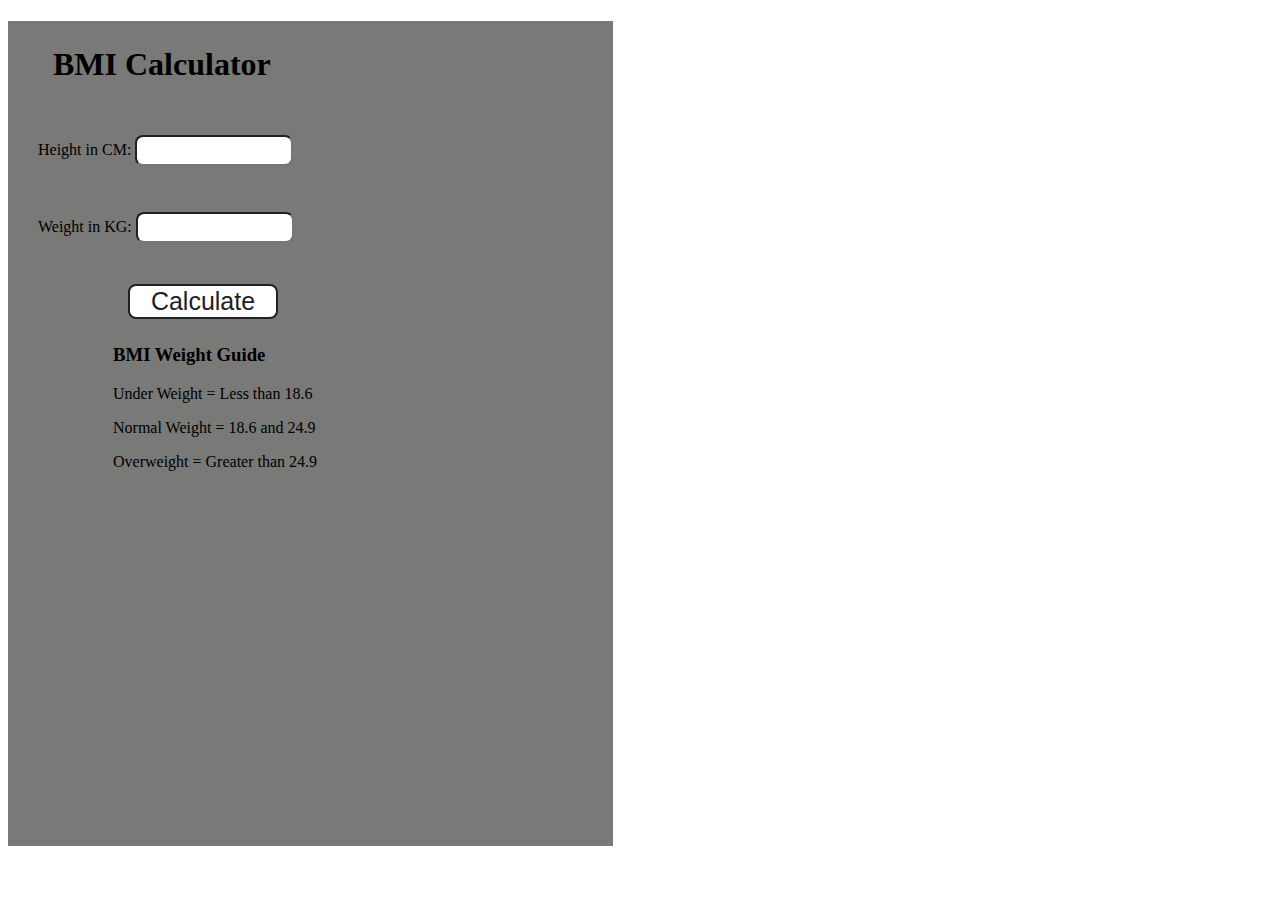
<file: BMI Calc/index.html>
<!DOCTYPE html>
<html lang="en">
    
<head>
    <meta charset="UTF-8">
    <meta name="viewport" content="width=device-width, initial-scale=1.0">
    <link rel="stylesheet" href="style.css">
    <title>BMI Calculator</title>
</head>
<body>
    <div class="container">
        <h1>BMI Calculator</h1>
        <form>
            <p><label>Height in CM: </label> <input type="text" id="height"></p>
            <p><label>Weight in KG: </label> <input type="text" id="weight"></p>
            <button>Calculate</button>
            <div id="results"></div>
            <div id="weight-guide">
            <h3>BMI Weight Guide</h3>
            <p>Under Weight = Less than 18.6</p>
            <p>Normal Weight = 18.6 and 24.9</p>
            <p>Overweight = Greater than 24.9</p>
        </div>
        </form>
    </div>
</body>
<script src="script.js"></script>
</html>
</file>
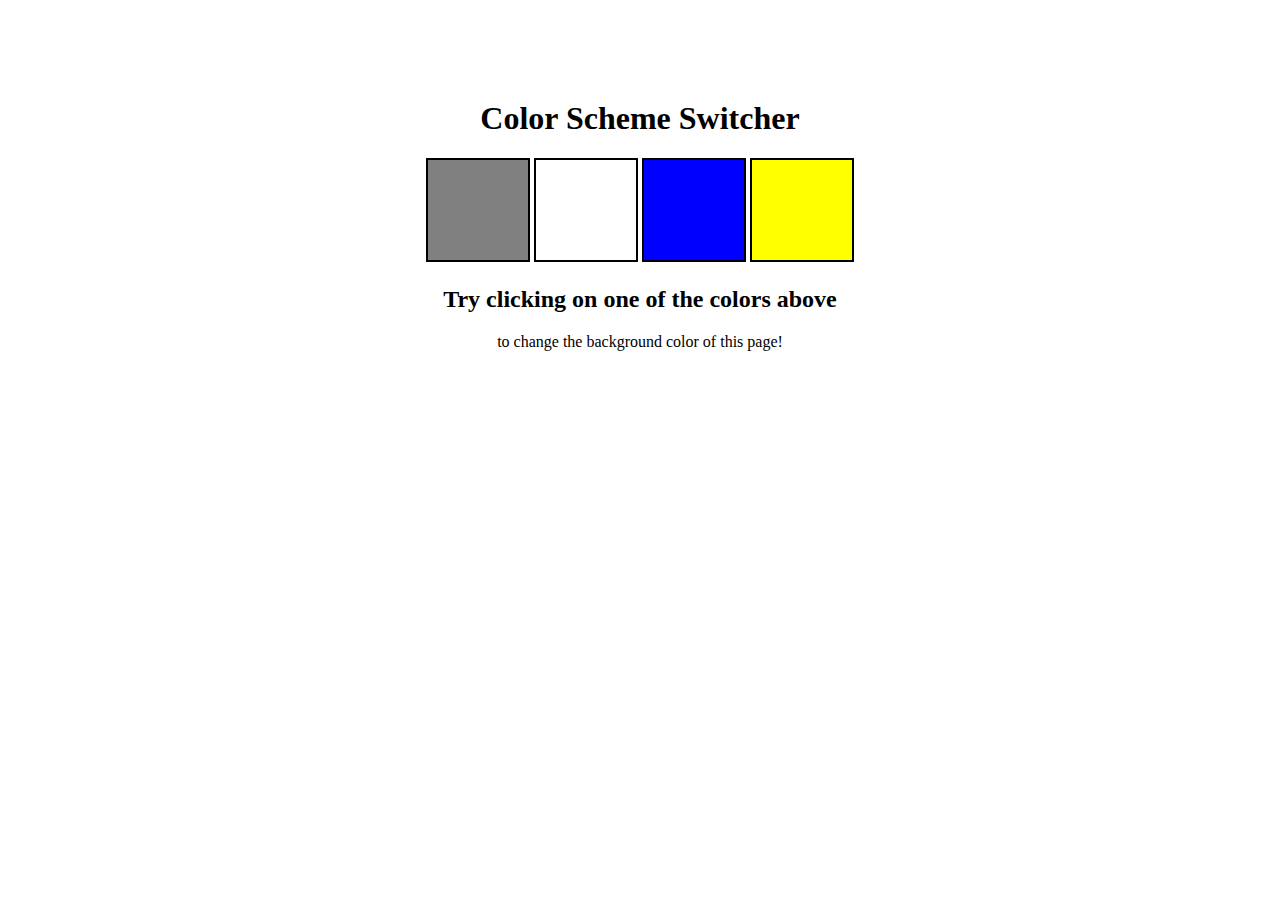
<file: color changer/index.html>
<!DOCTYPE html>
<html lang="en">
    <link rel="stylesheet" href="style.css">
<head>
    <meta charset="UTF-8">
    <meta name="viewport" content="width=device-width, initial-scale=1.0">
    <title>Color Changer</title>
</head>
<body>
    <div class="canvas">
    <h1>Color Scheme Switcher</h1>
<span class="button" id="grey"></span>
<span class="button" id="white"></span>
<span class="button" id="blue"></span>
<span class="button" id="yellow"></span>

<h2>Try clicking on one of the colors above</h2>
<span>to change the background color of this page!</span>
</div>
<script src="script.js"></script>
</body>
</html>
</file>
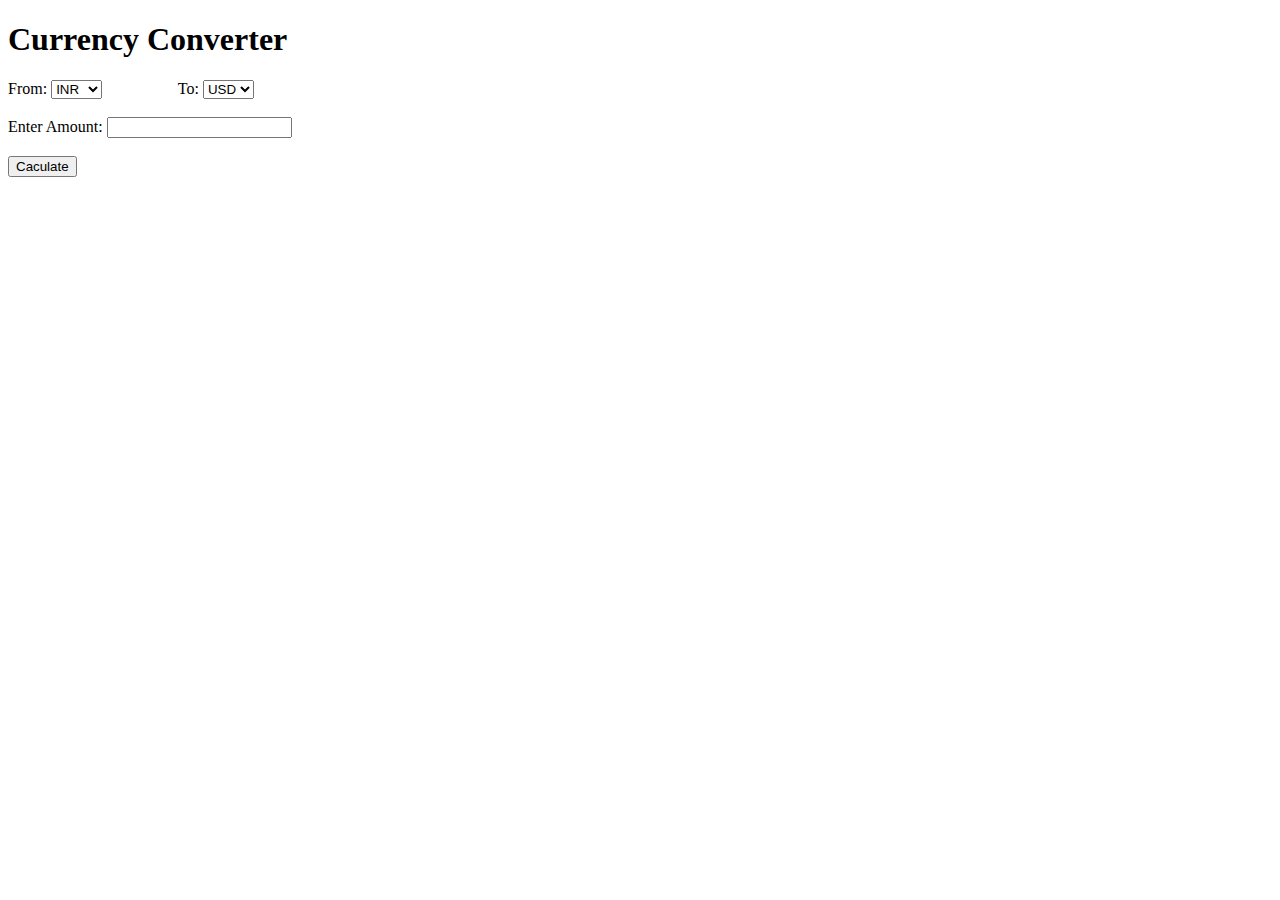
<file: Currency Converter/index.html>
<!DOCTYPE html>
<html lang="en">
<head>
    <meta charset="UTF-8">
    <meta name="viewport" content="width=device-width, initial-scale=1.0">
    <title>Currency Converter</title>
</head>
<body>
   <h1>Currency  Converter</h1>
   <form>
  <label>From:</label>
<select id="from">
   <option id="frominr" value="INR" >INR</option>
  <option id="fromusd" value="USD">USD</option>
</select>
<span></span>
&nbsp;&nbsp;
&nbsp;&nbsp;
&nbsp;&nbsp;
&nbsp;&nbsp;
&nbsp;&nbsp;
&nbsp;&nbsp;
 <label>To:</label>
<select id="to">
    <option id="tousd" value="USD">USD</option>
    <option id="toinr" value="INR">INR</option>
</select>

<br>
<br>
Enter Amount: 
<input type="number" id="amt">
<br>
<br>
<Button id="btn">Caculate</Button>
   </form>
   <p id="msg">

   </p>
   <script src="script.js"></script>
</body>
</html>
</file>
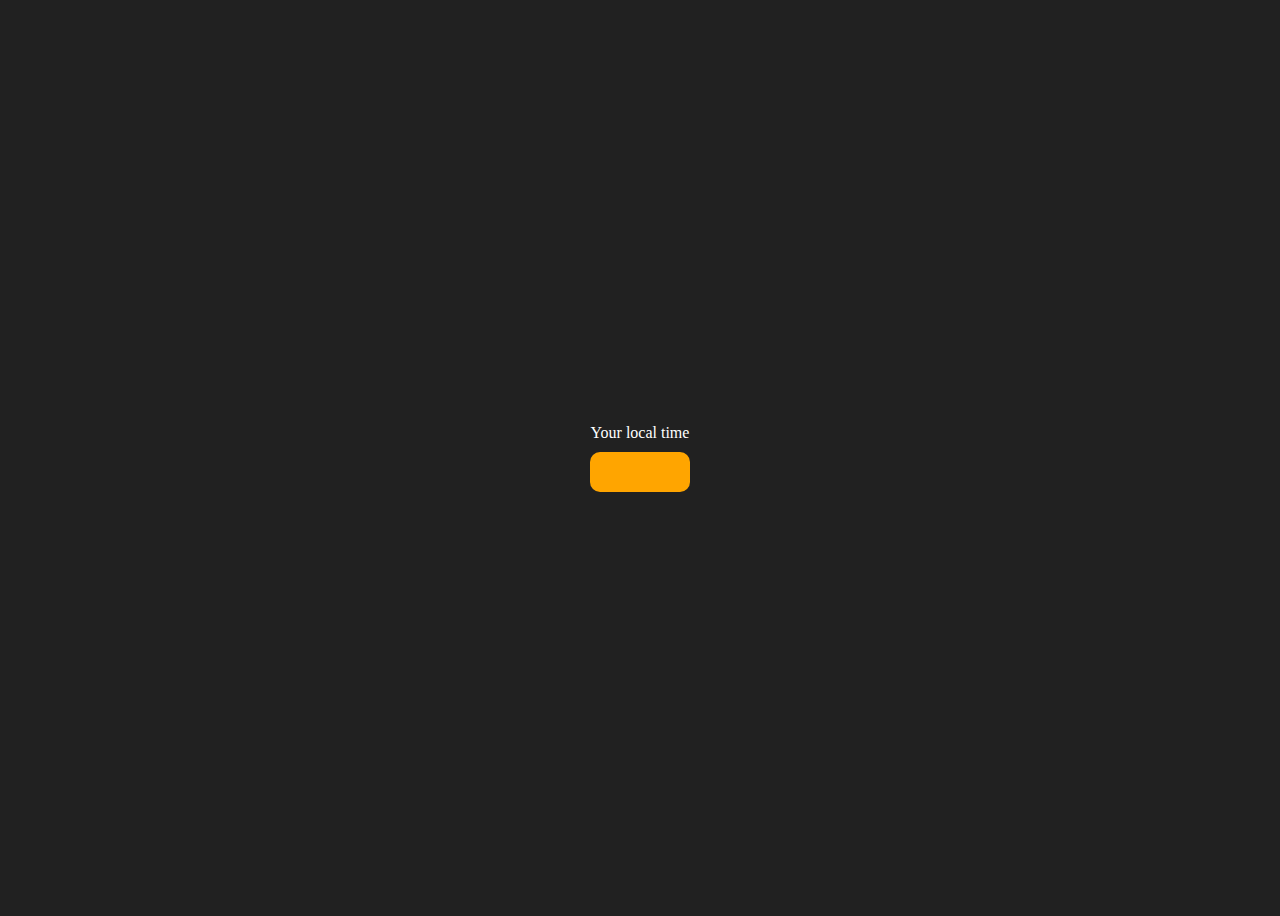
<file: Digital Clock/index.html>
<!DOCTYPE html>
<html lang="en">
<head>
    <meta charset="UTF-8">
    <meta name="viewport" content="width=device-width, initial-scale=1.0">
    <title>Digital Clock</title>
    <style>
        body {
          background-color: #212121;
          color: #fff;
        }
        .center {
          display: flex;
          height: 100vh;
          justify-content: center;
          align-items: center;
          flex-direction: column;
        }
        #clock {
          font-size: 40px;
          background-color: orange;
          padding: 20px 50px;
          margin-top: 10px;
          border-radius: 10px;
        }
      </style>
</head>
<body>
    <div class="center">
        <div id="banner"><span>Your local time</span></div>
        <div id="clock"></div>
    </div>
    <script src="script.js"></script>
</body>
</html>
</file>
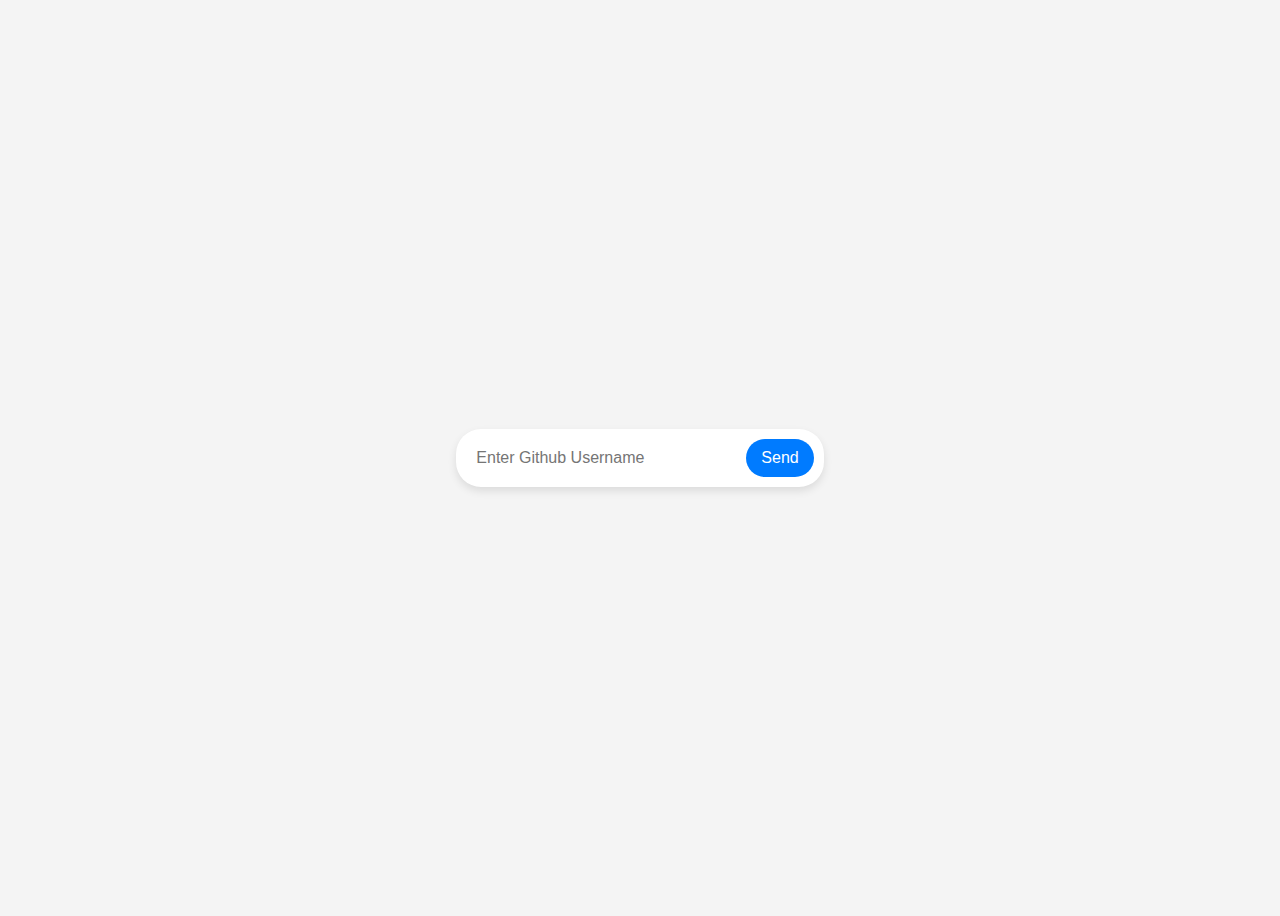
<file: Github Profile Finder/index.html>
<!DOCTYPE html>
<html lang="en">
<head>
    <meta charset="UTF-8">
    <meta name="viewport" content="width=device-width, initial-scale=1.0">
    <title>GitHub Profile Finder</title>
    <style>
        body {
            font-family: Arial, sans-serif;
            display: flex;
            justify-content: center;
            align-items: center;
            height: 100vh;
            background-color: #f4f4f4;
        }
        .container {
            display: flex;
            flex-direction: column;
            align-items: center;
        }
        .search-container {
            display: flex;
            background: #fff;
            padding: 10px;
            border-radius: 25px;
            box-shadow: 0 4px 8px rgba(0, 0, 0, 0.1);
        }
        .search-box {
            border: none;
            outline: none;
            padding: 10px;
            font-size: 16px;
            border-radius: 25px;
            width: 250px;
        }
        .send-btn {
            border: none;
            background-color: #007bff;
            color: white;
            padding: 10px 15px;
            margin-left: 10px;
            border-radius: 25px;
            cursor: pointer;
            font-size: 16px;
        }
        .send-btn:hover {
            background-color: #0056b3;
        }
        .card {
            display: none;
            background: #fff;
            padding: 20px;
            border-radius: 10px;
            box-shadow: 0 4px 8px rgba(0, 0, 0, 0.1);
            text-align: center;
            width: 300px;
            margin-top: 20px;
            cursor: pointer;
        }
        .avatar {
            width: 100px;
            height: 100px;
            border-radius: 50%;
            margin-bottom: 10px;
        }
        .username {
            font-size: 18px;
            font-weight: bold;
        }
    </style>
</head>
<body>
    <div class="container">
        <div class="search-container">
            <input type="text" id="username" class="search-box" placeholder="Enter Github Username">
            <button class="send-btn" id="send">Send</button>
        </div>
        <div class="card" id="profile-card">
            <img alt="GitHub Avatar" class="avatar">
            <p class="username">User not Found</p>
            <p><span id="bio"></span></p>
            <p>Followers: <span id="followers"></span></p>
            <p>Following: <span id="following"></span></p>
        </div>
    </div>
    <script src="script.js"></script>
</body>
</html>
</file>
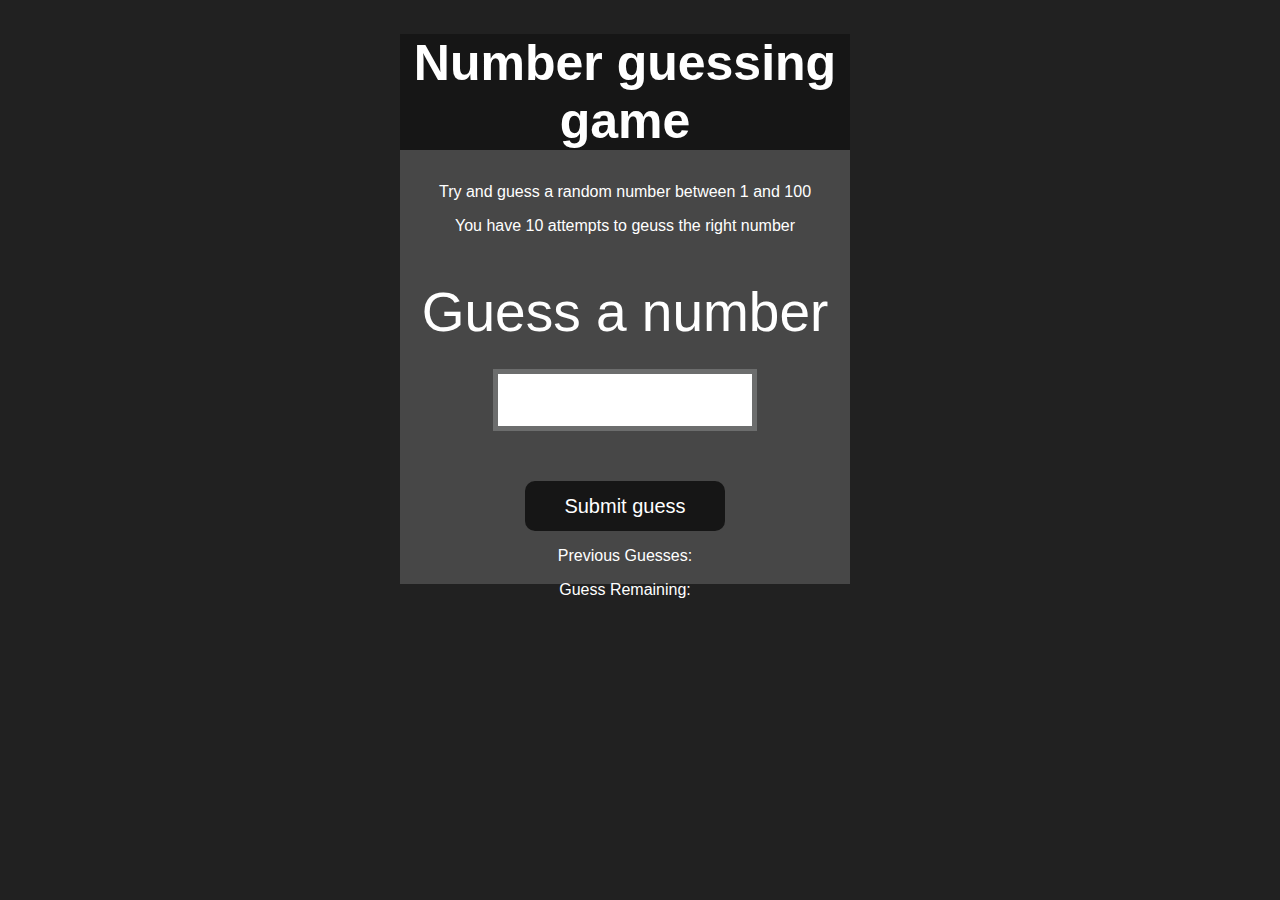
<file: Guess the Number/index.html>
<!DOCTYPE html>
<html lang="en">
<head>
    <meta charset="UTF-8">
    <meta name="viewport" content="width=device-width, initial-scale=1.0">
    <title>Guess the Number</title>
    <link rel="stylesheet" href="style.css">
</head>
<body>
    <div id="wrapper">
        <h1>Number guessing game</h1>
        <p>Try and guess a random number between 1 and 100</p>
        <p>You have 10 attempts to geuss the right number</p>
        <br>
        <form  class="form">
            <label for="guessField" id="guess">Guess a number</label>
            <input type="text" class="guessField" id="guessField">
              <input type="submit" id="subt" value="Submit guess" class="guessSubmit">
        </form>
        <div id="result">
            <p>Previous Guesses: <span id="guesses"></span></p>
            <p>Guess Remaining: <span id="lastResult"></span></p>
            <p id="lowOrHi"></p>
        </div>
    </div>
    <script src="script.js"></script>
</body>

</html>
</file>
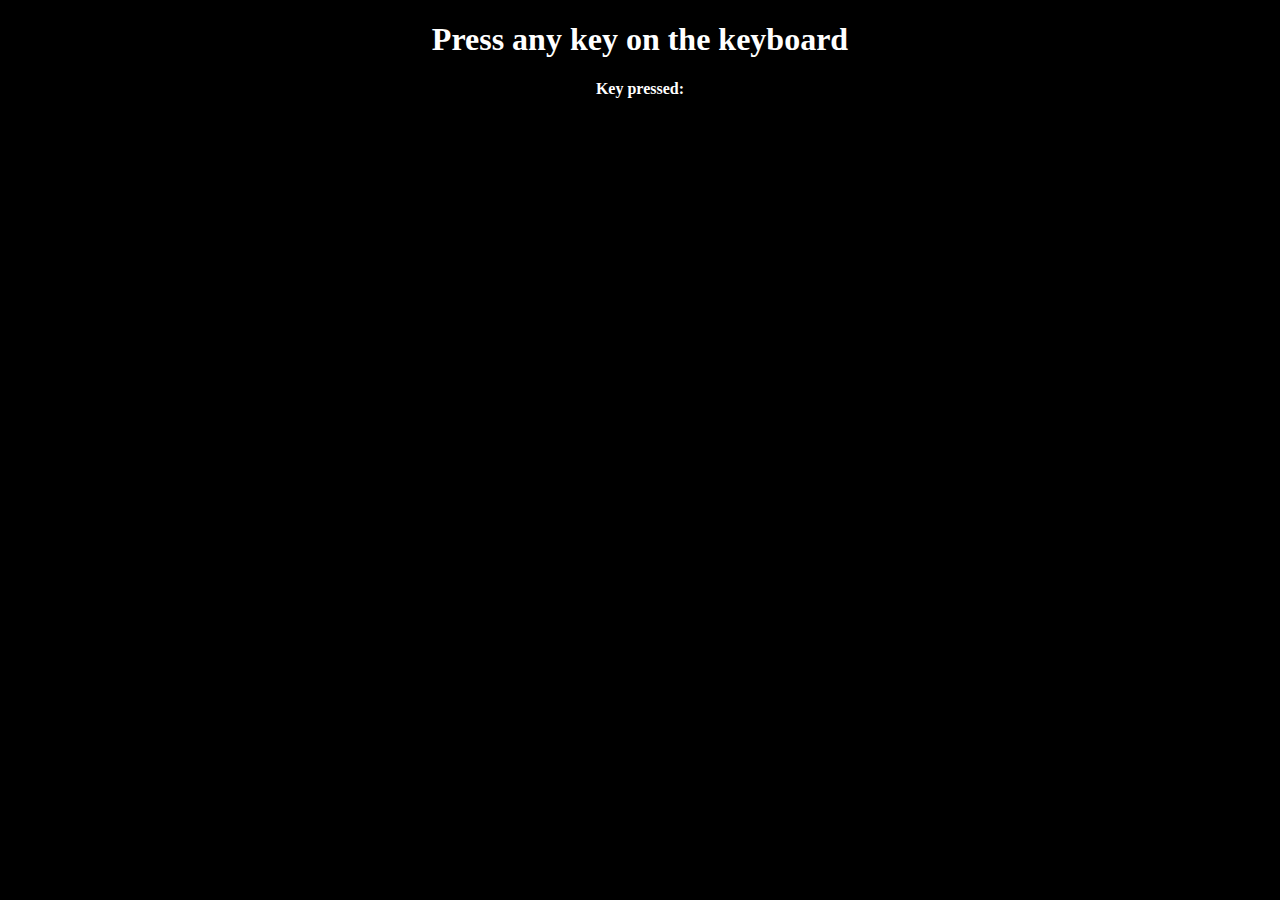
<file: Key Event/index.html>
<!DOCTYPE html>
<html lang="en">
<head>
    <meta charset="UTF-8">
    <meta name="viewport" content="width=device-width, initial-scale=1.0">
    <title>Key Event</title>
</head>
<body style="background-color: black; Color: white;text-align: center;">
    <h1>Press any key on the keyboard</h1>
    <h4>Key pressed: <span></span></h4>
    <script src="script.js"></script>
</body>
</html>
</file>
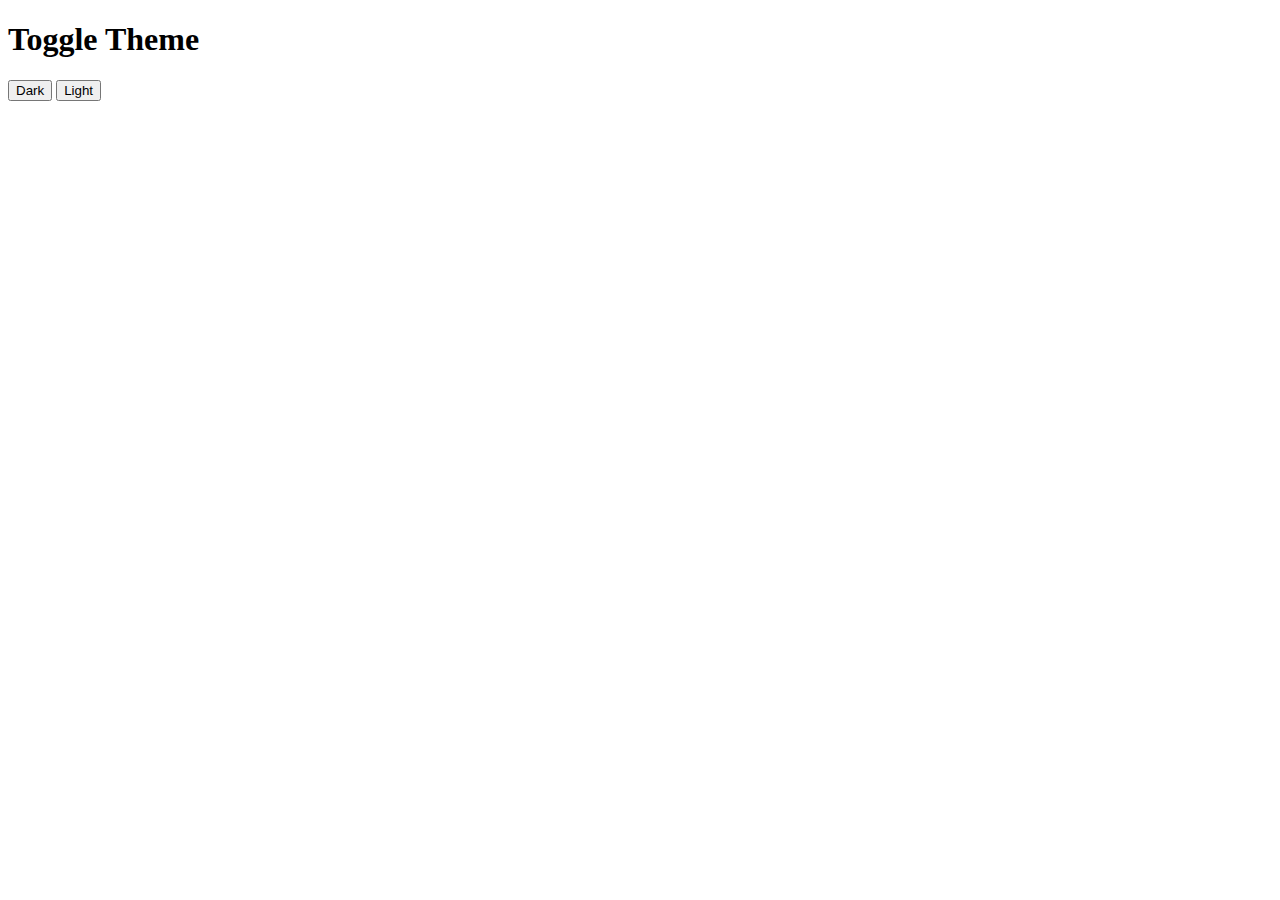
<file: Toggle Theme/index.html>
<!DOCTYPE html>
<html lang="en">
<head>
    <meta charset="UTF-8">
    <meta name="viewport" content="width=device-width, initial-scale=1.0">
    <title>Toggle Theme</title>
</head>
<body>
    <h1>Toggle Theme</h1>
    <button id="dark">Dark</button>
    <button id="light">Light</button>
</body>
<script src="script.js"></script>
</html>
</file>
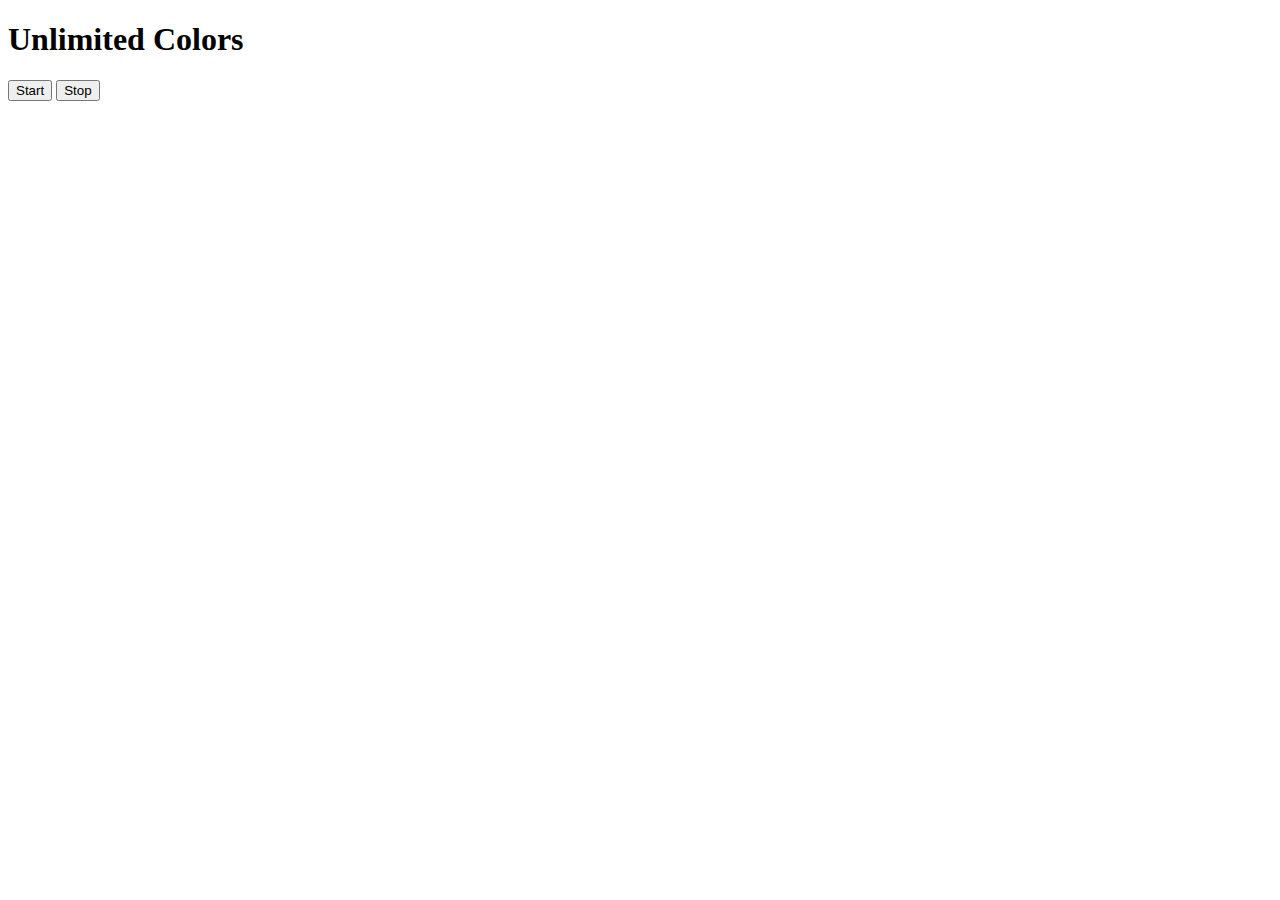
<file: Unlimited Colors/index.html>
<!DOCTYPE html>
<html lang="en">
<head>
    <meta charset="UTF-8">
    <meta name="viewport" content="width=device-width, initial-scale=1.0">
    <title>Unlimited Colors</title>
</head>
<body>
    <h1>Unlimited Colors</h1>
    <button id="start">Start</button>
    <button id="stop">Stop</button>
    <script src="script.js"></script>
</body>

</html>
</file>
<file: BMI Calc/style.css>
.container {
    width: 575px;
    height: 825px;
  
    background-color: #797978;
    padding-left: 30px;
  }
  #height,
  #weight {
    width: 150px;
    height: 25px;
    margin-top: 30px;
    border-radius: 8px;
  }
  
  #weight-guide {
    margin-left: 75px;
    margin-top: 25px;
  }
  
  #results {
    font-size: 35px;
    margin-left: 90px;
    margin-top: 20px;
    color: rgb(241, 241, 241);
  }
  
  button {
    width: 150px;
    height: 35px;
    margin-left: 90px;
    margin-top: 25px;
    background-color: #fff;
    padding: 1px 20px;
    border-radius: 8px;
    color: #212121;
    text-decoration: none;
    border: 2px solid #212121;
  
    font-size: 25px;
  }
  
  h1 {
    padding-left: 15px;
    padding-top: 25px;
    
  }
</file>
<file: color changer/style.css>
html {
    margin: 0;
  }
  
  span {
    display: block;
  }
  .canvas {
    margin: 100px auto 100px;
    width: 80%;
    text-align: center;
  }
  
  .button {
    width: 100px;
    height: 100px;
    border: solid black 2px;
    display: inline-block;
  }
  
  #grey {
    background: grey;
  }
  
  #white {
    background: white;
  }
  #blue {
    background: blue;
  }
  #yellow {
    background: yellow;
  }
</file>
<file: Guess the Number/style.css>
html {
    font-family: sans-serif;
  }
  
  body {
    width: 300px;
    max-width: 750px;
    min-width: 480px;
    margin: 0 auto;
    background-color: #212121;
  }
  
  .lastResult {
    color: white;
    padding: 7px;
  }
  
  .guesses {
    color: white;
    padding: 7px;
  }
  
  button {
    background-color: #141414;
    color: #fff;
    width: 250px;
    height: 50px;
    border-radius: 25px;
    font-size: 30px;
    border-style: none;
    margin-top: 30px;
    /* margin-left: 50px; */
  }
  
  #subt {
    background-color: #161616;
    color: #ffffff;
    width: 200px;
    height: 50px;
    border-radius: 10px;
    font-size: 20px;
    border-style: none;
    margin-top: 50px;
    /* margin-left: 75px; */
  }
  
  #guessField {
    color: #000;
    width: 250px;
    height: 50px;
    font-size: 30px;
    border-style: none;
    margin-top: 25px;
  
    /* margin-left: 50px; */
    border: 5px solid #6c6d6d;
    text-align: center;
  }
  
  #guess {
    font-size: 55px;
    /* margin-left: 90px; */
    margin-top: 120px;
    color: #fff;
  }
  
  .guesses {
    background-color: #7a7a7a;
  }
  
  #wrapper {
    box-sizing: border-box;
    text-align: center;
    width: 450px;
    height: 550px;
    background-color: #474747;
    color: #fff;
    font-size: 25px;
  }
  
  h1 {
    background-color: #161616;
  
    color: #fff;
    text-align: center;
  }
  
  p {
    font-size: 16px;
    text-align: center;
  }
</file>
